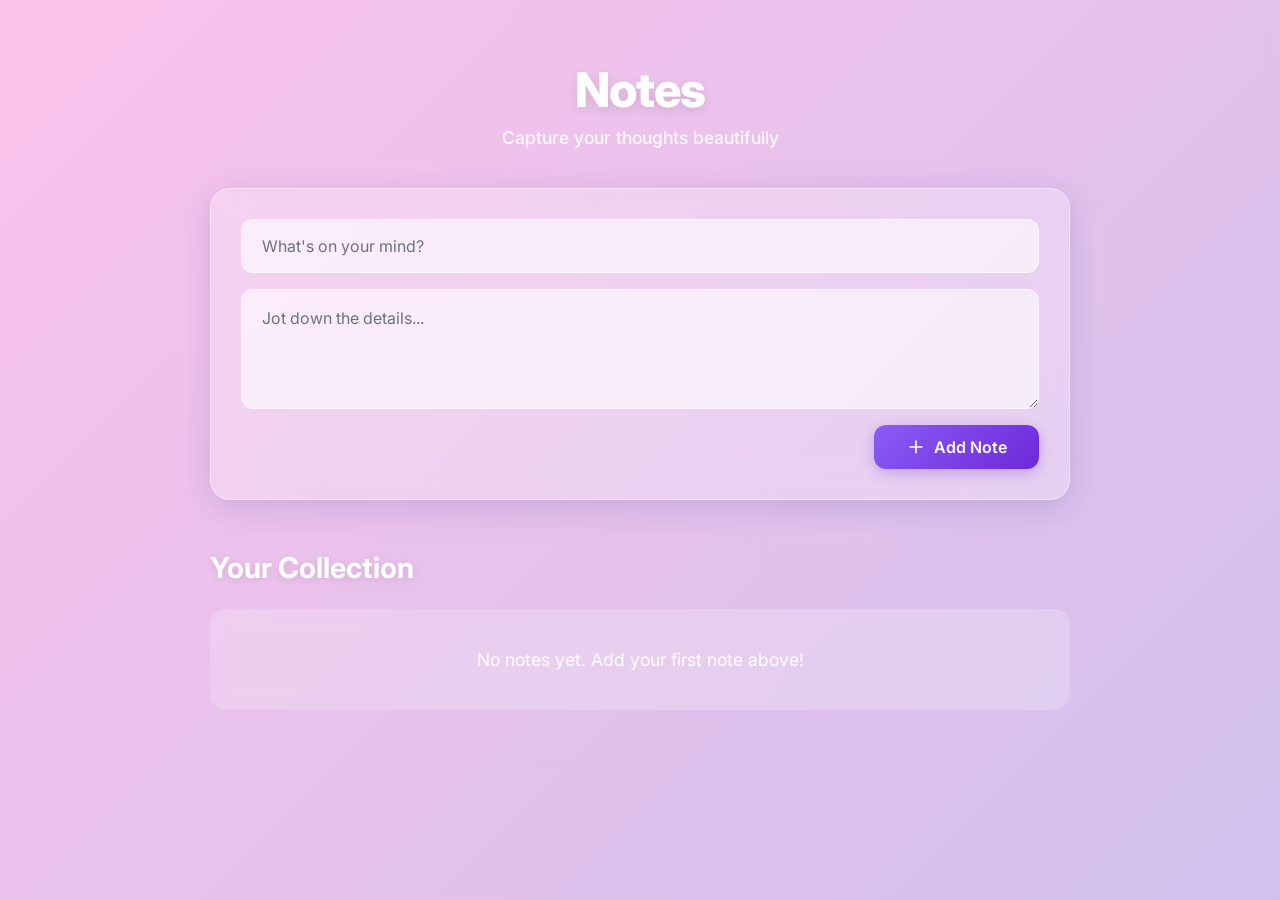
<file: index.html>
<!DOCTYPE html>
<html lang="en">

<head>
    <meta charset="UTF-8">
    <meta name="viewport" content="width=device-width, initial-scale=1.0">
    <meta name="description" content="A clean and simple Notes App to organize your thoughts.">
    <title>Premium Notes App</title>
    <link rel="preconnect" href="https://fonts.googleapis.com">
    <link rel="preconnect" href="https://fonts.gstatic.com" crossorigin>
    <link href="https://fonts.googleapis.com/css2?family=Inter:wght@400;500;600;700;800&display=swap" rel="stylesheet">
    <link rel="stylesheet" href="styles.css">
</head>

<body>

    <div class="container">

        <!-- Header -->
        <header class="header">
            <h1 class="header__title">Notes</h1>
            <p class="header__subtitle">Capture your thoughts beautifully</p>
        </header>

        <!-- Add Note Form -->
        <section class="add-note" aria-label="Add a new note">
            <input type="text" class="add-note__title" id="noteTitle" placeholder="What's on your mind?"
                aria-label="Note title">
            <textarea class="add-note__content" id="noteContent" placeholder="Jot down the details..." rows="3"
                aria-label="Note content"></textarea>
            <div class="add-note__actions">
                <button class="btn btn-primary" type="button" id="addNoteBtn">
                    <svg width="20" height="20" viewBox="0 0 24 24" fill="none" stroke="currentColor" stroke-width="2" stroke-linecap="round" stroke-linejoin="round"><line x1="12" y1="5" x2="12" y2="19"></line><line x1="5" y1="12" x2="19" y2="12"></line></svg>
                    Add Note
                </button>
            </div>
        </section>

        <!-- Notes Grid -->
        <section class="notes" aria-label="Your notes">
            <h2 class="notes__heading">Your Collection</h2>
            <div class="notes__grid" id="notesGrid">
                <!-- Notes will be dynamically inserted here -->
            </div>
        </section>

    </div>

    <!-- Edit Note Modal -->
    <div class="modal-overlay" id="editModalOverlay">
        <div class="modal">
            <h2 class="modal__header">Edit Note</h2>
            <div class="modal__form">
                <input type="hidden" id="editNoteId">
                <input type="hidden" id="editNoteColor">
                <input type="text" class="modal__input" id="editNoteTitle" placeholder="Note title...">
                <textarea class="modal__textarea" id="editNoteContent" placeholder="Note content..." rows="4"></textarea>
                <div class="modal__actions">
                    <button class="btn btn-secondary" id="cancelEditBtn">Cancel</button>
                    <button class="btn btn-primary" id="saveEditBtn">Save Changes</button>
                </div>
            </div>
        </div>
    </div>

    <script>
        const API_URL = 'http://localhost:5000/notes';
        const colors = ['lavender', 'mint', 'peach', 'sky', 'lemon', 'rose'];
        const grid = document.getElementById('notesGrid');
        
        // Modal elements
        const editModalOverlay = document.getElementById('editModalOverlay');
        const editNoteId = document.getElementById('editNoteId');
        const editNoteColor = document.getElementById('editNoteColor');
        const editNoteTitle = document.getElementById('editNoteTitle');
        const editNoteContent = document.getElementById('editNoteContent');
        const cancelEditBtn = document.getElementById('cancelEditBtn');
        const saveEditBtn = document.getElementById('saveEditBtn');

        // ---- API Helpers ----
        async function fetchNotes() {
            try {
                const res = await fetch(API_URL);
                if (!res.ok) throw new Error('Failed to fetch');
                return await res.json();
            } catch (err) {
                console.error(err);
                return [];
            }
        }

        async function createNote(note) {
            try {
                const res = await fetch(API_URL, {
                    method: 'POST',
                    headers: { 'Content-Type': 'application/json' },
                    body: JSON.stringify(note)
                });
                if (!res.ok) throw new Error('Failed to create');
                return await res.json();
            } catch (err) {
                console.error(err);
            }
        }

        async function updateNote(id, note) {
            try {
                const res = await fetch(`${API_URL}/${id}`, {
                    method: 'PUT',
                    headers: { 'Content-Type': 'application/json' },
                    body: JSON.stringify(note)
                });
                if (!res.ok) throw new Error('Failed to update');
                return await res.json();
            } catch (err) {
                console.error(err);
            }
        }

        async function removeNote(id) {
            try {
                const res = await fetch(`${API_URL}/${id}`, {
                    method: 'DELETE'
                });
                if (!res.ok) throw new Error('Failed to delete');
            } catch (err) {
                console.error(err);
            }
        }

        // ---- Rendering ----
        async function renderNotes() {
            const notes = await fetchNotes();
            grid.innerHTML = '';
            
            if (!notes || notes.length === 0) {
                grid.innerHTML = '<p class="notes__empty">No notes yet. Add your first note above!</p>';
                return;
            }

            notes.forEach(function(note) {
                const dateObj = new Date(note.created_at);
                const dateStr = dateObj.toLocaleDateString('en-US', { month: 'short', day: 'numeric', year: 'numeric' });
                
                const cardHTML = `
                    <article class="card card--${note.color}" data-id="${note.id}" data-color="${note.color}">
                        <div class="card__actions">
                            <button class="card__btn card__btn--edit" title="Edit note" aria-label="Edit note">
                                <svg viewBox="0 0 24 24" fill="none" stroke="currentColor" stroke-width="2" stroke-linecap="round" stroke-linejoin="round"><path d="M11 4H4a2 2 0 0 0-2 2v14a2 2 0 0 0 2 2h14a2 2 0 0 0 2-2v-7"></path><path d="M18.5 2.5a2.121 2.121 0 0 1 3 3L12 15l-4 1 1-4 9.5-9.5z"></path></svg>
                            </button>
                            <button class="card__btn card__btn--delete" title="Delete note" aria-label="Delete note">
                                <svg viewBox="0 0 24 24" fill="none" stroke="currentColor" stroke-width="2" stroke-linecap="round" stroke-linejoin="round"><polyline points="3 6 5 6 21 6"></polyline><path d="M19 6v14a2 2 0 0 1-2 2H7a2 2 0 0 1-2-2V6m3 0V4a2 2 0 0 1 2-2h4a2 2 0 0 1 2 2v2"></path><line x1="10" y1="11" x2="10" y2="17"></line><line x1="14" y1="11" x2="14" y2="17"></line></svg>
                            </button>
                        </div>
                        <h3 class="card__title">${escapeHTML(note.title)}</h3>
                        <p class="card__text">${escapeHTML(note.content)}</p>
                        <div class="card__footer">
                            <span class="card__date">${escapeHTML(dateStr)}</span>
                        </div>
                    </article>
                `;
                grid.insertAdjacentHTML('beforeend', cardHTML);
            });

            // Attach event listeners to newly rendered cards
            attachCardEvents();
        }

        function attachCardEvents() {
            // Delete handlers
            grid.querySelectorAll('.card__btn--delete').forEach(btn => {
                btn.addEventListener('click', async function(e) {
                    const card = e.target.closest('.card');
                    const id = parseInt(card.dataset.id, 10);
                    card.classList.add('card--removing');
                    card.addEventListener('animationend', async function() {
                        await removeNote(id);
                        renderNotes();
                    });
                });
            });

            // Edit handlers
            grid.querySelectorAll('.card__btn--edit').forEach(btn => {
                btn.addEventListener('click', function(e) {
                    const card = e.target.closest('.card');
                    const id = card.dataset.id;
                    const color = card.dataset.color;
                    const title = card.querySelector('.card__title').textContent;
                    const content = card.querySelector('.card__text').textContent;

                    openEditModal(id, title, content, color);
                });
            });
        }

        // ---- Edit Modal Logic ----
        function openEditModal(id, title, content, color) {
            editNoteId.value = id;
            editNoteColor.value = color;
            editNoteTitle.value = title;
            editNoteContent.value = content;
            editModalOverlay.classList.add('active');
        }

        function closeEditModal() {
            editModalOverlay.classList.remove('active');
        }

        cancelEditBtn.addEventListener('click', closeEditModal);

        saveEditBtn.addEventListener('click', async function() {
            const id = editNoteId.value;
            const title = editNoteTitle.value.trim();
            const content = editNoteContent.value.trim();
            const color = editNoteColor.value;

            if (!title) {
                editNoteTitle.focus();
                return;
            }

            const updatedNote = { title, content, color };
            
            saveEditBtn.disabled = true;
            saveEditBtn.textContent = 'Saving...';
            
            await updateNote(id, updatedNote);
            
            saveEditBtn.disabled = false;
            saveEditBtn.textContent = 'Save Changes';
            closeEditModal();
            renderNotes();
        });

        // Close modal on click outside
        editModalOverlay.addEventListener('click', function(e) {
            if (e.target === editModalOverlay) {
                closeEditModal();
            }
        });

        // ---- Add Note Actions ----
        async function addNote(title, text) {
            const newNote = {
                title: title,
                content: text,
                color: colors[Math.floor(Math.random() * colors.length)]
            };
            await createNote(newNote);
            renderNotes();
        }

        document.getElementById('addNoteBtn').addEventListener('click', async function() {
            const titleEl = document.getElementById('noteTitle');
            const contentEl = document.getElementById('noteContent');
            const title = titleEl.value.trim();
            const content = contentEl.value.trim();
            
            if (!title) {
                titleEl.focus();
                titleEl.classList.add('add-note__title--error');
                setTimeout(function() { titleEl.classList.remove('add-note__title--error'); }, 800);
                return;
            }
            
            // disable button while adding
            this.disabled = true;
            this.innerHTML = '<svg width="20" height="20" viewBox="0 0 24 24" fill="none" stroke="currentColor" stroke-width="2" stroke-linecap="round" stroke-linejoin="round"><path d="M21.5 2v6h-6M2.13 15.57a9 9 0 1 0 3.87-10.42L2 8"></path></svg> Adding...';
            
            await addNote(title, content);
            
            this.disabled = false;
            this.innerHTML = '<svg width="20" height="20" viewBox="0 0 24 24" fill="none" stroke="currentColor" stroke-width="2" stroke-linecap="round" stroke-linejoin="round"><line x1="12" y1="5" x2="12" y2="19"></line><line x1="5" y1="12" x2="19" y2="12"></line></svg> Add Note';
            
            titleEl.value = '';
            contentEl.value = '';
            titleEl.focus();
        });

        // Allow Ctrl+Enter / Cmd+Enter to add a note quickly
        document.querySelector('.add-note').addEventListener('keydown', function(e) {
            if ((e.ctrlKey || e.metaKey) && e.key === 'Enter') {
                document.getElementById('addNoteBtn').click();
            }
        });

        // ---- Helpers ----
        function escapeHTML(str) {
            if (!str) return '';
            var div = document.createElement('div');
            div.textContent = str;
            return div.innerHTML;
        }

        // ---- Init ----
        renderNotes();
    </script>
</body>
</html>
</file>
<file: styles.css>
/* ===== RESET ===== */
*, *::before, *::after {
  margin: 0;
  padding: 0;
  box-sizing: border-box;
}

/* ===== BASE & ANIMATED BACKGROUND ===== */
body {
  font-family: 'Inter', sans-serif;
  color: #1f2937;
  min-height: 100vh;
  display: flex;
  flex-direction: column;
  background: linear-gradient(135deg, #fbc2eb 0%, #a6c1ee 100%);
  background-size: 200% 200%;
  animation: gradientBG 15s ease infinite;
}

@keyframes gradientBG {
  0% { background-position: 0% 50%; }
  50% { background-position: 100% 50%; }
  100% { background-position: 0% 50%; }
}

/* ===== CONTAINER ===== */
.container {
  max-width: 900px;
  width: 100%;
  margin: 0 auto;
  padding: 60px 20px;
  flex: 1;
}

/* ===== HEADER ===== */
.header {
  text-align: center;
  margin-bottom: 40px;
}

.header__title {
  font-size: 3rem;
  font-weight: 800;
  color: #fff;
  text-shadow: 0 4px 12px rgba(0,0,0,0.1);
  letter-spacing: -1px;
}

.header__subtitle {
  font-size: 1.1rem;
  color: rgba(255, 255, 255, 0.9);
  margin-top: 8px;
  font-weight: 500;
}

/* ===== ADD NOTE FORM (GLASSMORPHISM) ===== */
.add-note {
  background: rgba(255, 255, 255, 0.25);
  backdrop-filter: blur(16px);
  -webkit-backdrop-filter: blur(16px);
  border: 1px solid rgba(255, 255, 255, 0.4);
  border-radius: 20px;
  padding: 30px;
  display: flex;
  flex-direction: column;
  gap: 16px;
  margin-bottom: 50px;
  box-shadow: 0 8px 32px rgba(31, 38, 135, 0.15);
}

.add-note__title, .add-note__content, .modal__input, .modal__textarea {
  font-family: 'Inter', sans-serif;
  width: 100%;
  padding: 16px 20px;
  border: 1px solid rgba(255, 255, 255, 0.5);
  border-radius: 12px;
  outline: none;
  background: rgba(255, 255, 255, 0.6);
  color: #1f2937;
  font-size: 1rem;
  transition: all 0.3s ease;
  box-shadow: inset 0 2px 4px rgba(0,0,0,0.02);
}

.add-note__title:focus, .add-note__content:focus, .modal__input:focus, .modal__textarea:focus {
  background: rgba(255, 255, 255, 0.9);
  border-color: #8b5cf6;
  box-shadow: 0 0 0 4px rgba(139, 92, 246, 0.15);
}

.add-note__title::placeholder, .add-note__content::placeholder, .modal__input::placeholder, .modal__textarea::placeholder {
  color: #6b7280;
}

.add-note__content, .modal__textarea {
  resize: vertical;
  min-height: 120px;
  line-height: 1.6;
}

.add-note__actions {
  display: flex;
  justify-content: flex-end;
}

/* Base button styles */
.btn {
  font-family: 'Inter', sans-serif;
  font-size: 1rem;
  font-weight: 600;
  padding: 12px 32px;
  border: none;
  border-radius: 12px;
  cursor: pointer;
  transition: all 0.2s cubic-bezier(0.4, 0, 0.2, 1);
  display: inline-flex;
  align-items: center;
  justify-content: center;
  gap: 8px;
}

.btn-primary {
  background: linear-gradient(135deg, #8b5cf6, #6d28d9);
  color: #fff;
  box-shadow: 0 4px 14px rgba(109, 40, 217, 0.3);
}

.btn-primary:hover {
  transform: translateY(-2px);
  box-shadow: 0 6px 20px rgba(109, 40, 217, 0.4);
}

.btn-primary:active {
  transform: translateY(0);
}

.btn-primary:disabled {
  opacity: 0.7;
  cursor: not-allowed;
  transform: none;
}

.btn-secondary {
  background: rgba(255, 255, 255, 0.5);
  color: #4b5563;
}

.btn-secondary:hover {
  background: rgba(255, 255, 255, 0.8);
}

/* ===== INPUT ERROR STATE ===== */
.add-note__title--error {
  border-color: #ef4444 !important;
  background: rgba(254, 226, 226, 0.8) !important;
  animation: shake 0.4s ease-in-out;
}

@keyframes shake {
  0%, 100% { transform: translateX(0); }
  25% { transform: translateX(-6px); }
  50% { transform: translateX(6px); }
  75% { transform: translateX(-4px); }
}

/* ===== NOTES SECTION ===== */
.notes__heading {
  font-size: 1.8rem;
  font-weight: 700;
  color: #fff;
  margin-bottom: 24px;
  text-shadow: 0 2px 8px rgba(0,0,0,0.1);
}

/* ===== NOTES GRID (Masonry via CSS Columns or Flex) ===== */
.notes__grid {
  display: grid;
  grid-template-columns: repeat(auto-fill, minmax(280px, 1fr));
  gap: 24px;
}

/* ===== NOTE CARD (GLASSMORPHISM) ===== */
.card {
  background: rgba(255, 255, 255, 0.35);
  backdrop-filter: blur(10px);
  -webkit-backdrop-filter: blur(10px);
  border: 1px solid rgba(255, 255, 255, 0.5);
  border-radius: 16px;
  padding: 24px;
  display: flex;
  flex-direction: column;
  gap: 12px;
  transition: all 0.3s cubic-bezier(0.4, 0, 0.2, 1);
  box-shadow: 0 4px 16px rgba(0, 0, 0, 0.05);
  position: relative;
  overflow: hidden;
  animation: popIn 0.4s cubic-bezier(0.175, 0.885, 0.32, 1.275) forwards;
}

@keyframes popIn {
  0% { opacity: 0; transform: scale(0.9) translateY(20px); }
  100% { opacity: 1; transform: scale(1) translateY(0); }
}

.card:hover {
  transform: translateY(-6px);
  box-shadow: 0 12px 28px rgba(0, 0, 0, 0.1);
  background: rgba(255, 255, 255, 0.45);
}

/* Decorative top bar for color */
.card::before {
  content: '';
  position: absolute;
  top: 0;
  left: 0;
  right: 0;
  height: 6px;
}

.card--lavender::before { background: #8b5cf6; }
.card--mint::before { background: #10b981; }
.card--peach::before { background: #f59e0b; }
.card--sky::before { background: #3b82f6; }
.card--lemon::before { background: #eab308; }
.card--rose::before { background: #f43f5e; }

.card__title {
  font-size: 1.25rem;
  font-weight: 700;
  color: #111827;
  margin-right: 60px; /* Space for buttons */
}

.card__text {
  font-size: 0.95rem;
  color: #374151;
  line-height: 1.6;
  flex: 1;
  white-space: pre-wrap;
}

.card__footer {
  display: flex;
  justify-content: space-between;
  align-items: center;
  margin-top: 8px;
  padding-top: 12px;
  border-top: 1px solid rgba(255,255,255,0.3);
}

.card__date {
  font-size: 0.8rem;
  color: #6b7280;
  font-weight: 500;
}

/* ===== CARD ACTIONS ===== */
.card__actions {
  position: absolute;
  top: 16px;
  right: 16px;
  display: flex;
  gap: 8px;
  opacity: 0;
  transition: opacity 0.2s ease;
}

.card:hover .card__actions {
  opacity: 1;
}

.card__btn {
  width: 32px;
  height: 32px;
  display: flex;
  align-items: center;
  justify-content: center;
  background: rgba(255, 255, 255, 0.8);
  border: none;
  border-radius: 8px;
  cursor: pointer;
  transition: all 0.2s;
  color: #4b5563;
  box-shadow: 0 2px 6px rgba(0,0,0,0.05);
}

.card__btn svg {
  width: 16px;
  height: 16px;
}

.card__btn:hover {
  background: #fff;
  transform: scale(1.1);
}

.card__btn--edit:hover {
  color: #3b82f6;
}

.card__btn--delete:hover {
  color: #ef4444;
}

/* For mobile touch devices, keep actions visible */
@media (hover: none) {
  .card__actions { opacity: 1; }
}

/* ===== CARD REMOVAL ANIMATION ===== */
.card--removing {
  animation: popOut 0.3s cubic-bezier(0.55, 0.085, 0.68, 0.53) forwards;
}

@keyframes popOut {
  to { opacity: 0; transform: scale(0.9); }
}

/* ===== EMPTY STATE ===== */
.notes__empty {
  grid-column: 1 / -1;
  text-align: center;
  font-size: 1.1rem;
  color: #fff;
  background: rgba(255,255,255,0.2);
  padding: 40px;
  border-radius: 16px;
  backdrop-filter: blur(8px);
}

/* ===== MODAL (For Editing) ===== */
.modal-overlay {
  position: fixed;
  top: 0;
  left: 0;
  width: 100%;
  height: 100%;
  background: rgba(0, 0, 0, 0.4);
  backdrop-filter: blur(4px);
  display: flex;
  align-items: center;
  justify-content: center;
  z-index: 1000;
  opacity: 0;
  pointer-events: none;
  transition: opacity 0.3s ease;
}

.modal-overlay.active {
  opacity: 1;
  pointer-events: all;
}

.modal {
  background: #fff;
  border-radius: 20px;
  width: 90%;
  max-width: 500px;
  padding: 30px;
  box-shadow: 0 20px 40px rgba(0,0,0,0.2);
  transform: translateY(20px) scale(0.95);
  transition: all 0.3s cubic-bezier(0.175, 0.885, 0.32, 1.275);
}

.modal-overlay.active .modal {
  transform: translateY(0) scale(1);
}

.modal__header {
  font-size: 1.5rem;
  font-weight: 700;
  color: #111827;
  margin-bottom: 20px;
}

.modal__form {
  display: flex;
  flex-direction: column;
  gap: 16px;
}

.modal__actions {
  display: flex;
  justify-content: flex-end;
  gap: 12px;
  margin-top: 10px;
}

/* ===== RESPONSIVE ===== */
@media (max-width: 640px) {
  .container { padding: 30px 16px; }
  .header__title { font-size: 2.2rem; }
  .notes__grid { grid-template-columns: 1fr; }
  .add-note { padding: 20px; }
  .btn { width: 100%; }
}
</file>
